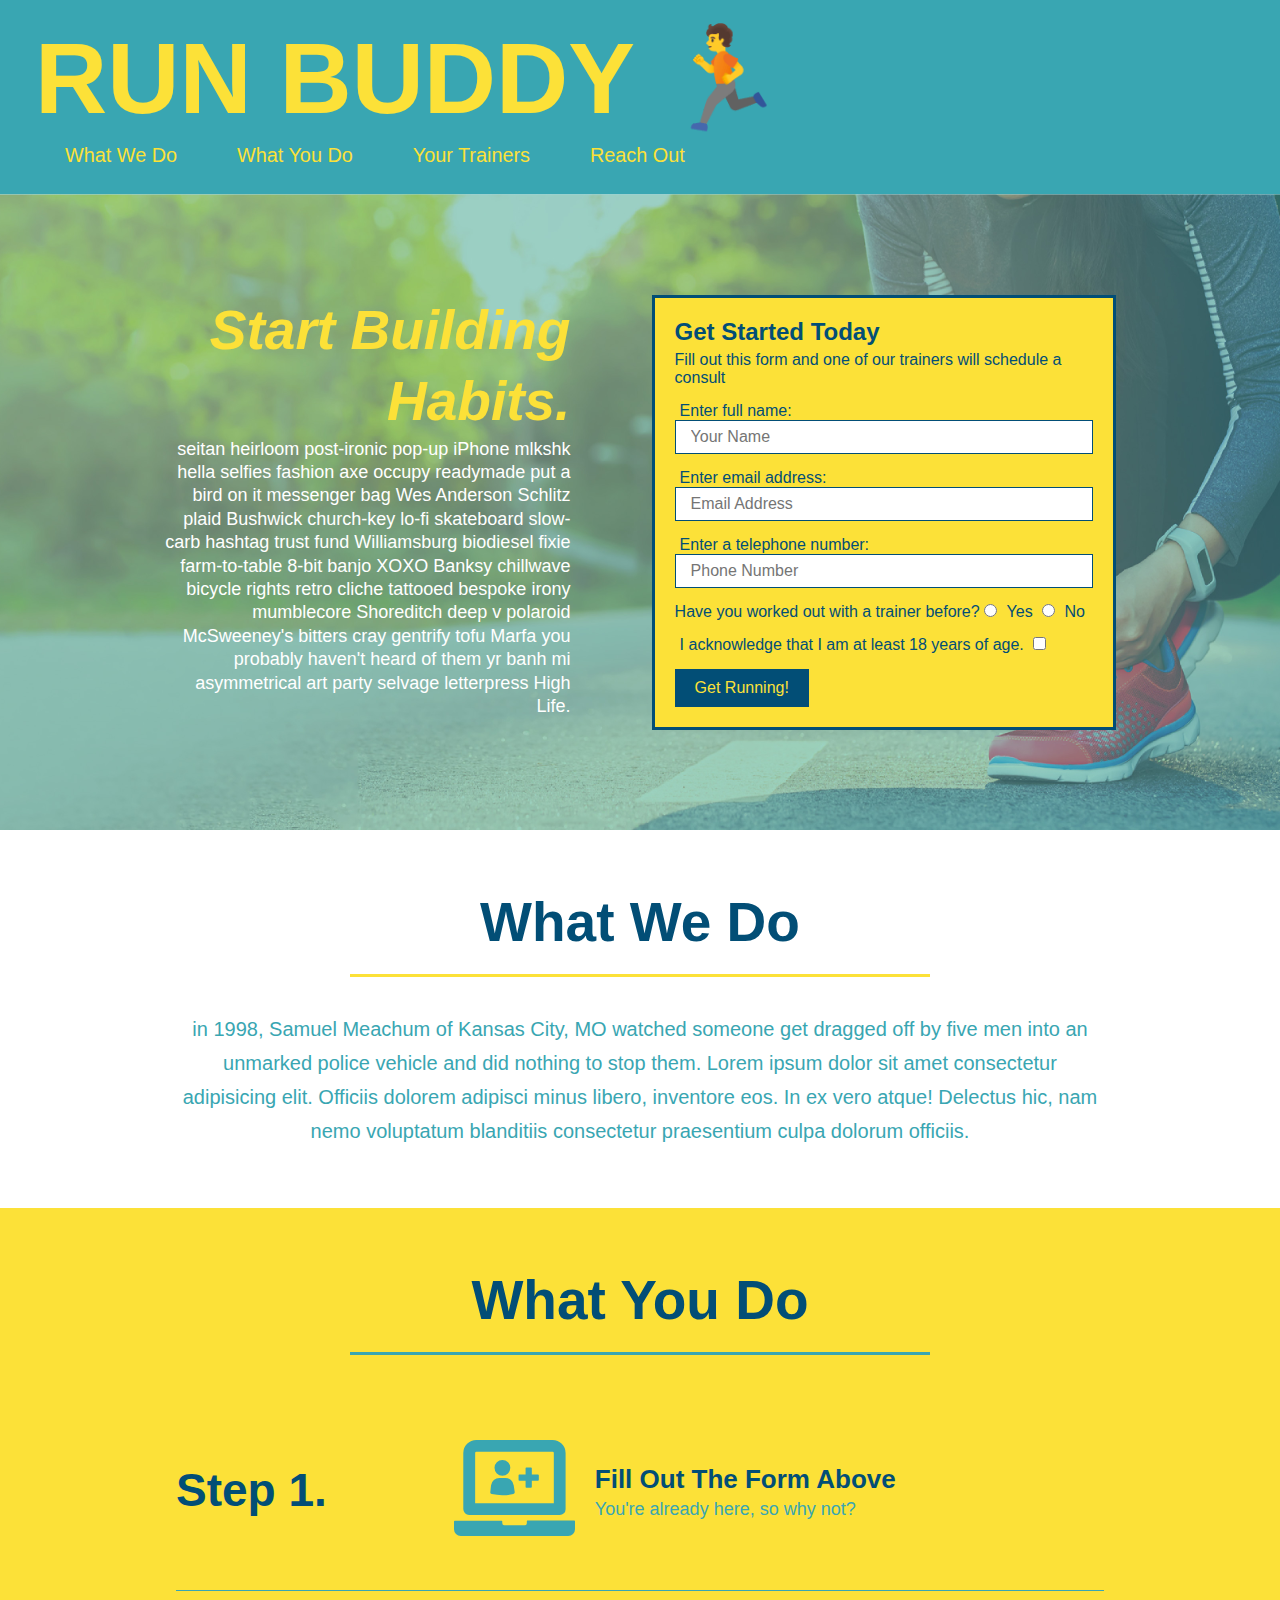
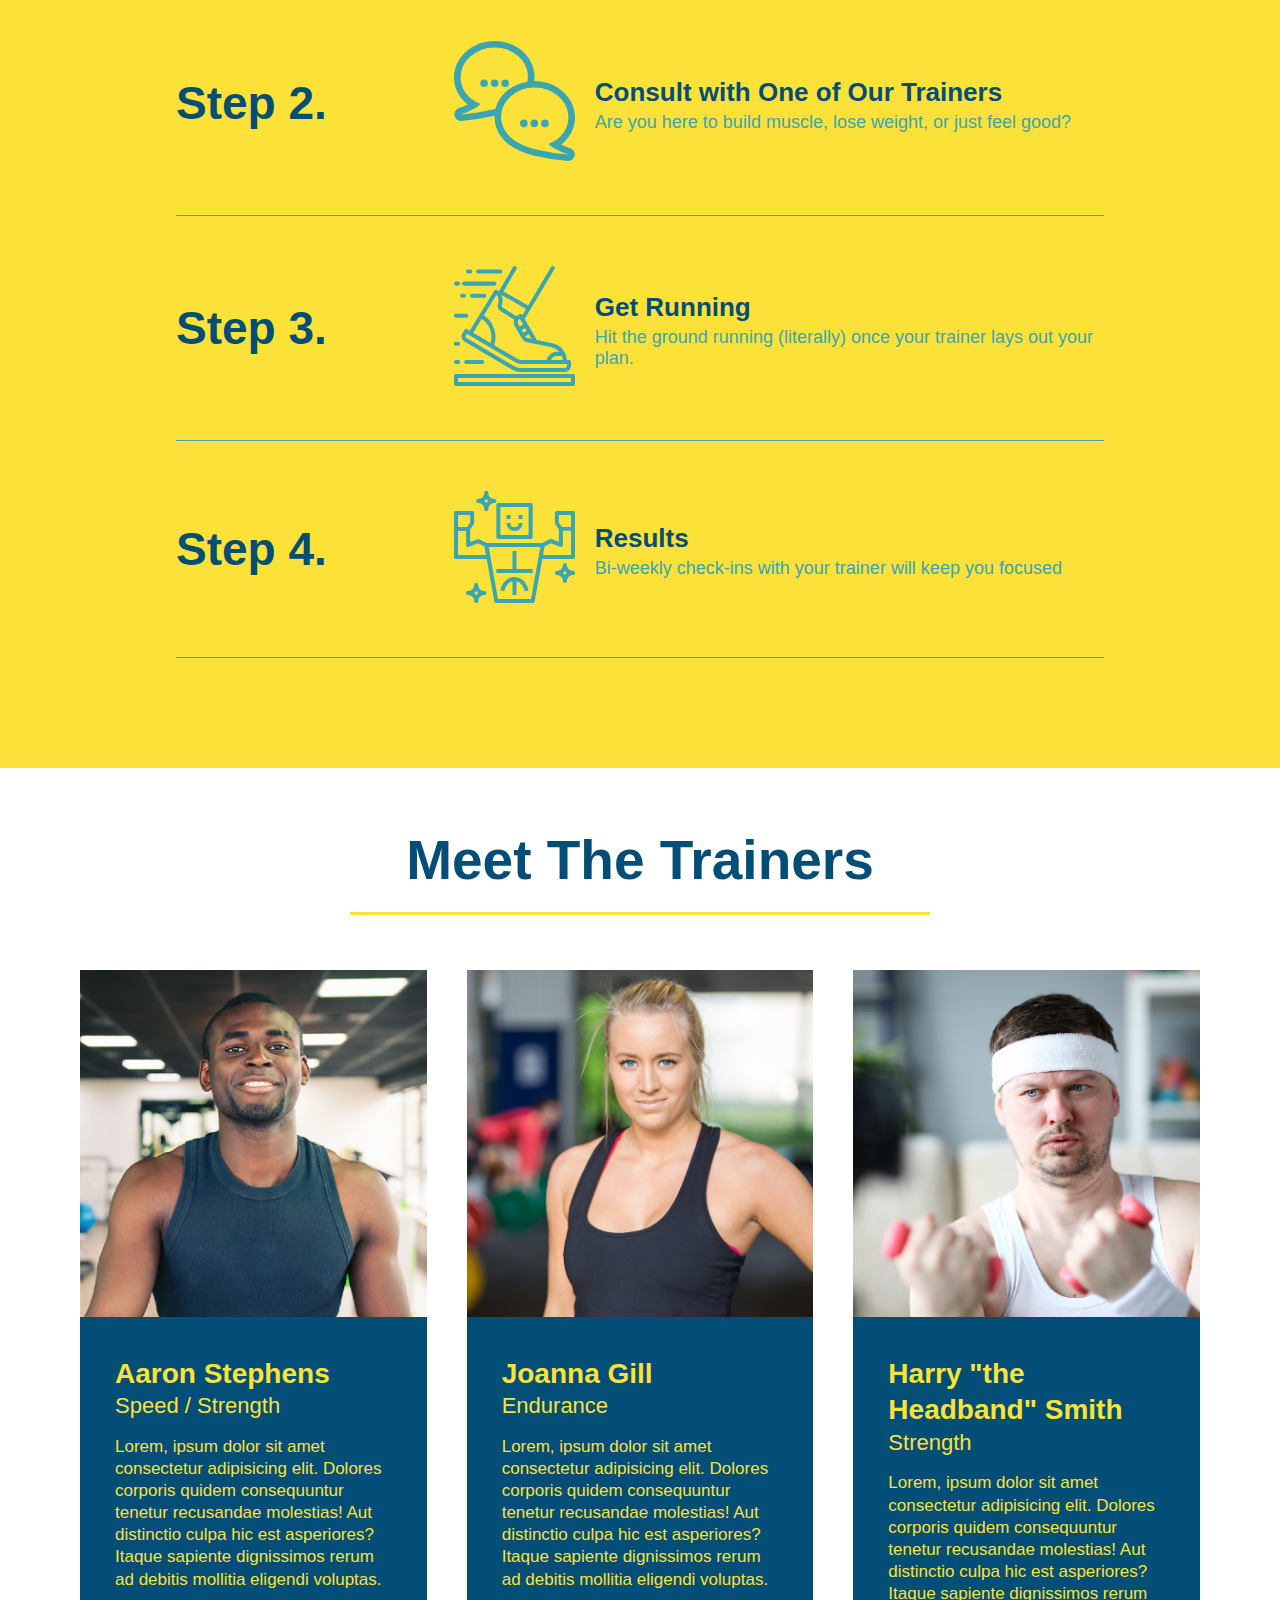
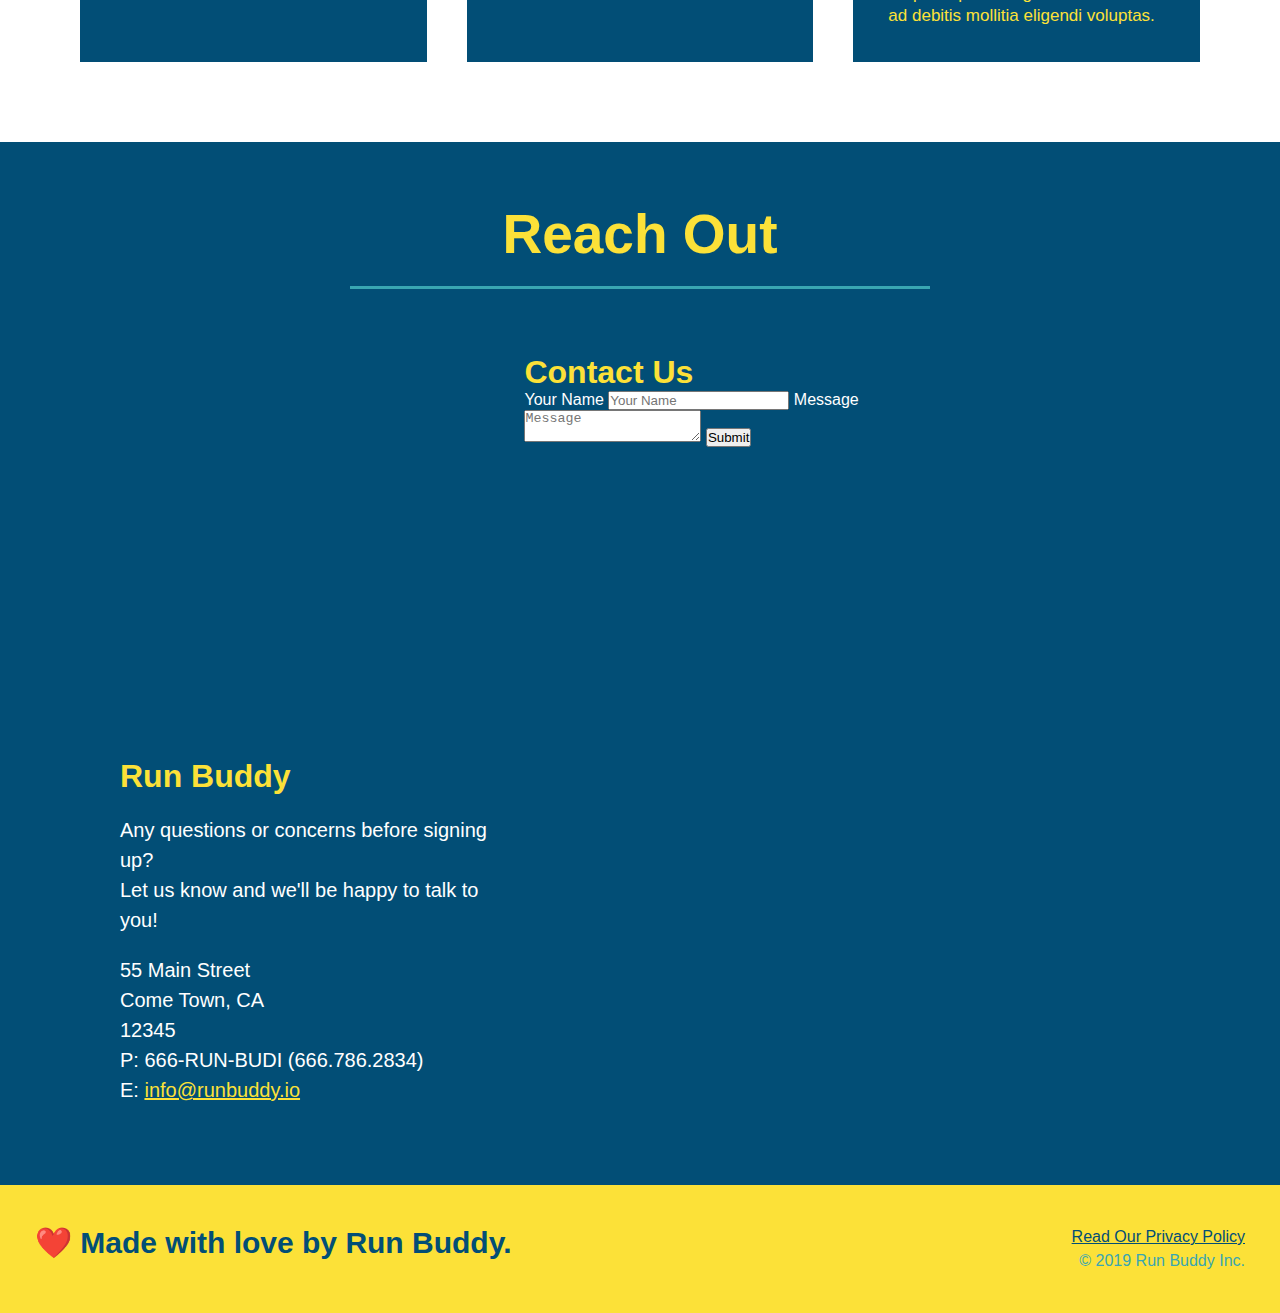
<file: index.html>
<!DOCTYPE html>
<html lang="en">

<head>
    <meta charset="UTF-8">
    <meta http-equiv="X-UA-Compatible" content="IE=edge">
    <meta name="viewport" content="width=device-width, initial-scale=1.0">
    <link rel="stylesheet" href="./assets/css/style.css"/>
    <title>Run Buddy</title>
</head>

<body>
<!--navigation-->    
    <header>
        <h1 style="color: blue; font-size: 100px;">
            <a href="/">RUN BUDDY 🏃</a>
        </h1>
        <nav>
            <!-- Unordered list element -->
            <ul>
              <!-- List item element-->
              <li>
                <!-- Anchor element -->
                <a href="#what-we-do">What We Do</a>
              </li>
              <li>
                <a href="#what-you-do">What You Do</a>
              </li>
              <li>
                <a href="#your-trainers">Your Trainers</a>
              </li>
              <li>
                <a href="#reach-out">Reach Out</a>
              </li>
            </ul>
        </nav>
    </header>
  
<!--hero/jumbotron-->
    <section class="hero">
        <div class="hero-cta">
            <h2>Start Building Habits.</h2>
            <p>
              seitan heirloom post-ironic pop-up iPhone mlkshk hella selfies fashion axe occupy readymade put a bird on it messenger bag Wes Anderson Schlitz plaid Bushwick church-key lo-fi skateboard slow-carb hashtag trust fund Williamsburg biodiesel fixie farm-to-table 8-bit banjo XOXO Banksy chillwave bicycle rights retro cliche tattooed bespoke irony mumblecore Shoreditch deep v polaroid McSweeney's bitters cray gentrify tofu Marfa you probably haven't heard of them yr banh mi asymmetrical art party selvage letterpress High Life.
            </p>
        </div>
        <div class="hero-form">
            <h3>Get Started Today</h3>
            <p>Fill out this form and one of our trainers will schedule a consult</p>
            <!--Form Element-->
            <form>
                <label for="name">Enter full name:</label>
                <input type="text" placeholder="Your Name" name="name" id="name" class="form-input"/>

                <label for="email">Enter email address:</label>
                <input type="email" placeholder="Email Address" name="email" id="email" class="form-input"/>

                <label for="phone">Enter a telephone number:</label>
                <input type="tel" placeholder="Phone Number" name="phone" id="phone" class="form-input"/>
                <p>
                    Have you worked out with a trainer before?
                    <input type="radio" name="trainer-confirm" id="trainer-yes">
                    <label for="trainer-yes">Yes</label>
                    <input type="radio" name="trainer-confirm" id="trainer-no">
                    <label for="trainer-no">No</label>
                </p>
                <p>
                    <label for="checkbox">
                        I acknowledge that I am at least 18 years of age.
                    </label>
                    <input type="checkbox" name="age-confirm" id="checkbox" />
                </p>
                <button type="submit">
                    Get Running!
                </button>
            </form>
        </div>
    </section>

<!--"what we do" section-->
    <section id="what-we-do" class="intro">
        <div class="flex-row">
            <h2 class="section-title primary-border">
                What We Do
            </h2>
        </div>
        <div class="flex-row">
            <p>
            in 1998, Samuel Meachum of Kansas City, MO watched someone get dragged off by five men into an unmarked police vehicle and did nothing to stop them. Lorem ipsum dolor sit amet consectetur adipisicing elit. Officiis dolorem adipisci minus libero, inventore eos. In ex vero atque! Delectus hic, nam nemo voluptatum blanditiis consectetur praesentium culpa dolorum officiis. 
            </p>
        </div>
    </section>

<!--"what you do" section-->
    <section id="what-you-do" class="steps">
        <div class="flex-row">
            <h2 class="section-title secondary-border">
            What You Do
            </h2>
        </div>
        <div class="step">
            <h3>Step 1.</h3>
            <div class="step-info">
                <div class="step-img">
                    <img src="./assets/images/step-1.svg" alt="" />
                </div>
                <div class="step-text">
                    <h4>Fill Out The Form Above</h4>
                    <p>You're already here, so why not?</p>
                </div>
            </div>
        </div>
        
        <div class="step">
            <h3>Step 2.</h3>
            <div class="step-info">
                <div class="step-img">
                    <img src="./assets/images/step-2.svg" alt="" />
                </div>
                <div class="step-text">
                    <h4>Consult with One of Our Trainers</h4>
                    <p>Are you here to build muscle, lose weight, or just feel good?</p>
                </div>
            </div>
        </div>
        
        <div class="step">
            <h3>Step 3.</h3>
            <div class="step-info">
                <div class="step-img">
                    <img src="./assets/images/step-3.svg" alt="" />
                </div>
                <div class="step-text">
                    <h4>Get Running</h4>
                    <p>Hit the ground running (literally) once your trainer lays out your plan.</p>
                </div>
            </div>
        </div>
        
        <div class="step">
            <h3>Step 4.</h3>
            <div class="step-info">
                <div class="step-img">
                    <img src="./assets/images/step-4.svg" alt="" />
                </div>
                <div class="step-text">
                    <h4>Results</h4>
                    <p>Bi-weekly check-ins with your trainer will keep you focused</p>
                </div>
            </div>
        </div>     
    </section>

<!--"meet the trainers" section-->
    <section id="your-trainers">
        <div class="flex-row">
            <h2 class="section-title primary-border">
                Meet The Trainers
            </h2>
        </div>
        <!--Trainer 1-->
        <div class="trainers">
        <article class="trainer">
            <img src="./assets/images/trainer-1.jpg" alt="A A Ron Stephens in his workout spandex, ready to style on people at the gym" />
            <div class="trainer-bio">
                <h3 class="trainer-name">Aaron Stephens</h3>
                <h4 class="trainer-role">Speed / Strength</h4>
                <p>
                  Lorem, ipsum dolor sit amet consectetur adipisicing elit. Dolores corporis quidem consequuntur tenetur recusandae molestias! 
                  Aut distinctio culpa hic est asperiores? Itaque sapiente dignissimos rerum ad debitis mollitia eligendi voluptas.
                </p>
            </div>
        </article>
        <!--Trainer 2-->
        <article class="trainer">
            <img src="./assets/images/trainer-2.jpg" alt="Joanna Gill being sweaty after intense crossfit" />
            <div class="trainer-bio">
                <h3 class="trainer-name">Joanna Gill</h3>
                <h4 class="trainer-role">Endurance</h4>
                <p>
                  Lorem, ipsum dolor sit amet consectetur adipisicing elit. Dolores corporis quidem consequuntur tenetur recusandae molestias! 
                  Aut distinctio culpa hic est asperiores? Itaque sapiente dignissimos rerum ad debitis mollitia eligendi voluptas.
                </p>
            </div>
        </article>
        <!--Trainer 3-->
        <article class="trainer">
            <img src="./assets/images/trainer-3.jpg" alt="Harry Smith with his iconic headband and lifting his signature pink weights" />
            <div class="trainer-bio">
                <h3 class="trainer-name">Harry "the Headband" Smith</h3>
                <h4 class="trainer-role">Strength</h4>
                <p>
                  Lorem, ipsum dolor sit amet consectetur adipisicing elit. Dolores corporis quidem consequuntur tenetur recusandae molestias! 
                  Aut distinctio culpa hic est asperiores? Itaque sapiente dignissimos rerum ad debitis mollitia eligendi voluptas.
                </p>
            </div>
        </article>
        </div>
    </section>

<!--"reach out" section-->
    <section id="reach-out" class="contact">
        <div class="flex-row">
            <h2 class="section-title secondary-border">
            Reach Out
            </h2>
        </div>
        <div class="contact-info">
            <iframe src="https://www.google.com/maps/embed?pb=!1m18!1m12!1m3!1d12389.328156941332!2d-94.38763427313161!3d39.076133937004094!2m3!1f0!2f0!3f0!3m2!1i1024!2i768!4f13.1!3m3!1m2!1s0x87c102b53a16641b%3A0x88eda2ae5b8f13bb!2sMinsky&#39;s%20Pizza!5e0!3m2!1sen!2sus!4v1635456239003!5m2!1sen!2sus"
             width="400"
            height="400" 
            style="border:0;" 
            allowfullscreen="" 
            loading="lazy">
            </iframe>
            <div class="contact-form">
                <h3>Contact Us</h3>
                <form>
                   <label for="contact-name">Your Name</label>
                   <input type="text" id="contact-name" placeholder="Your Name" />
              
                   <label for="contact-message">Message</label>
                   <textarea id="contact-message" placeholder="Message"></textarea>
              
                   <button type="submit">Submit</button>
                  </form>
            </div>
            <div>
                <h3>Run Buddy</h3>
                <p>
                    Any questions or concerns before signing up?
                    <br />
                    Let us know and we'll be happy to talk to you!
                </p>
                <address>
                    55 Main Street <br />
                    Come Town, CA <br />
                    12345<br />
                    P: 666-RUN-BUDI (666.786.2834)<br />
                    E: <a href="mailto:info@runbuddy.io">info@runbuddy.io</a>
                </address>
            </div>
        </div>
    </section>

<!--footer-->
    <footer>
        <h2>❤️ Made with love by Run Buddy.</h2>
        <div>
            <a href="./privacy-policy.html">Read Our Privacy Policy</a><br />
            &copy; 2019 Run Buddy Inc.
        </div>
    </footer>
</body>

</html>
</file>
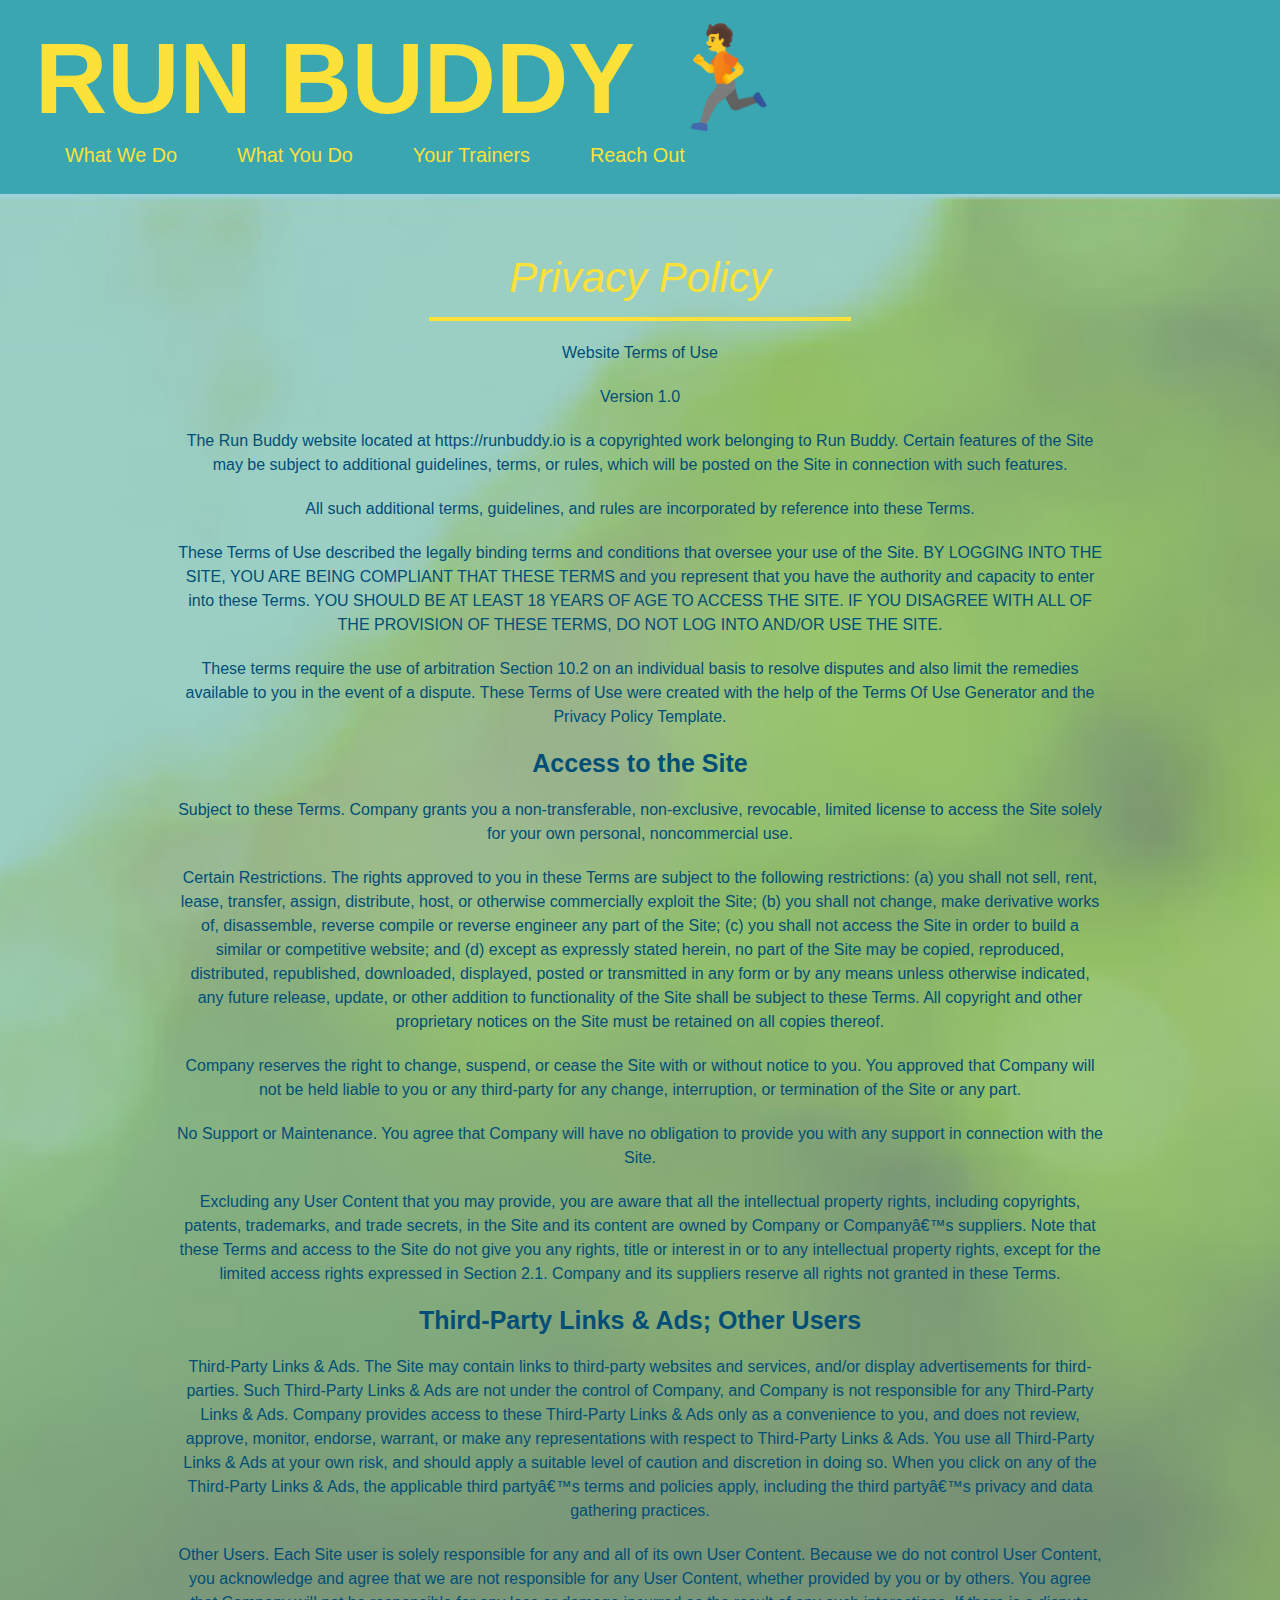
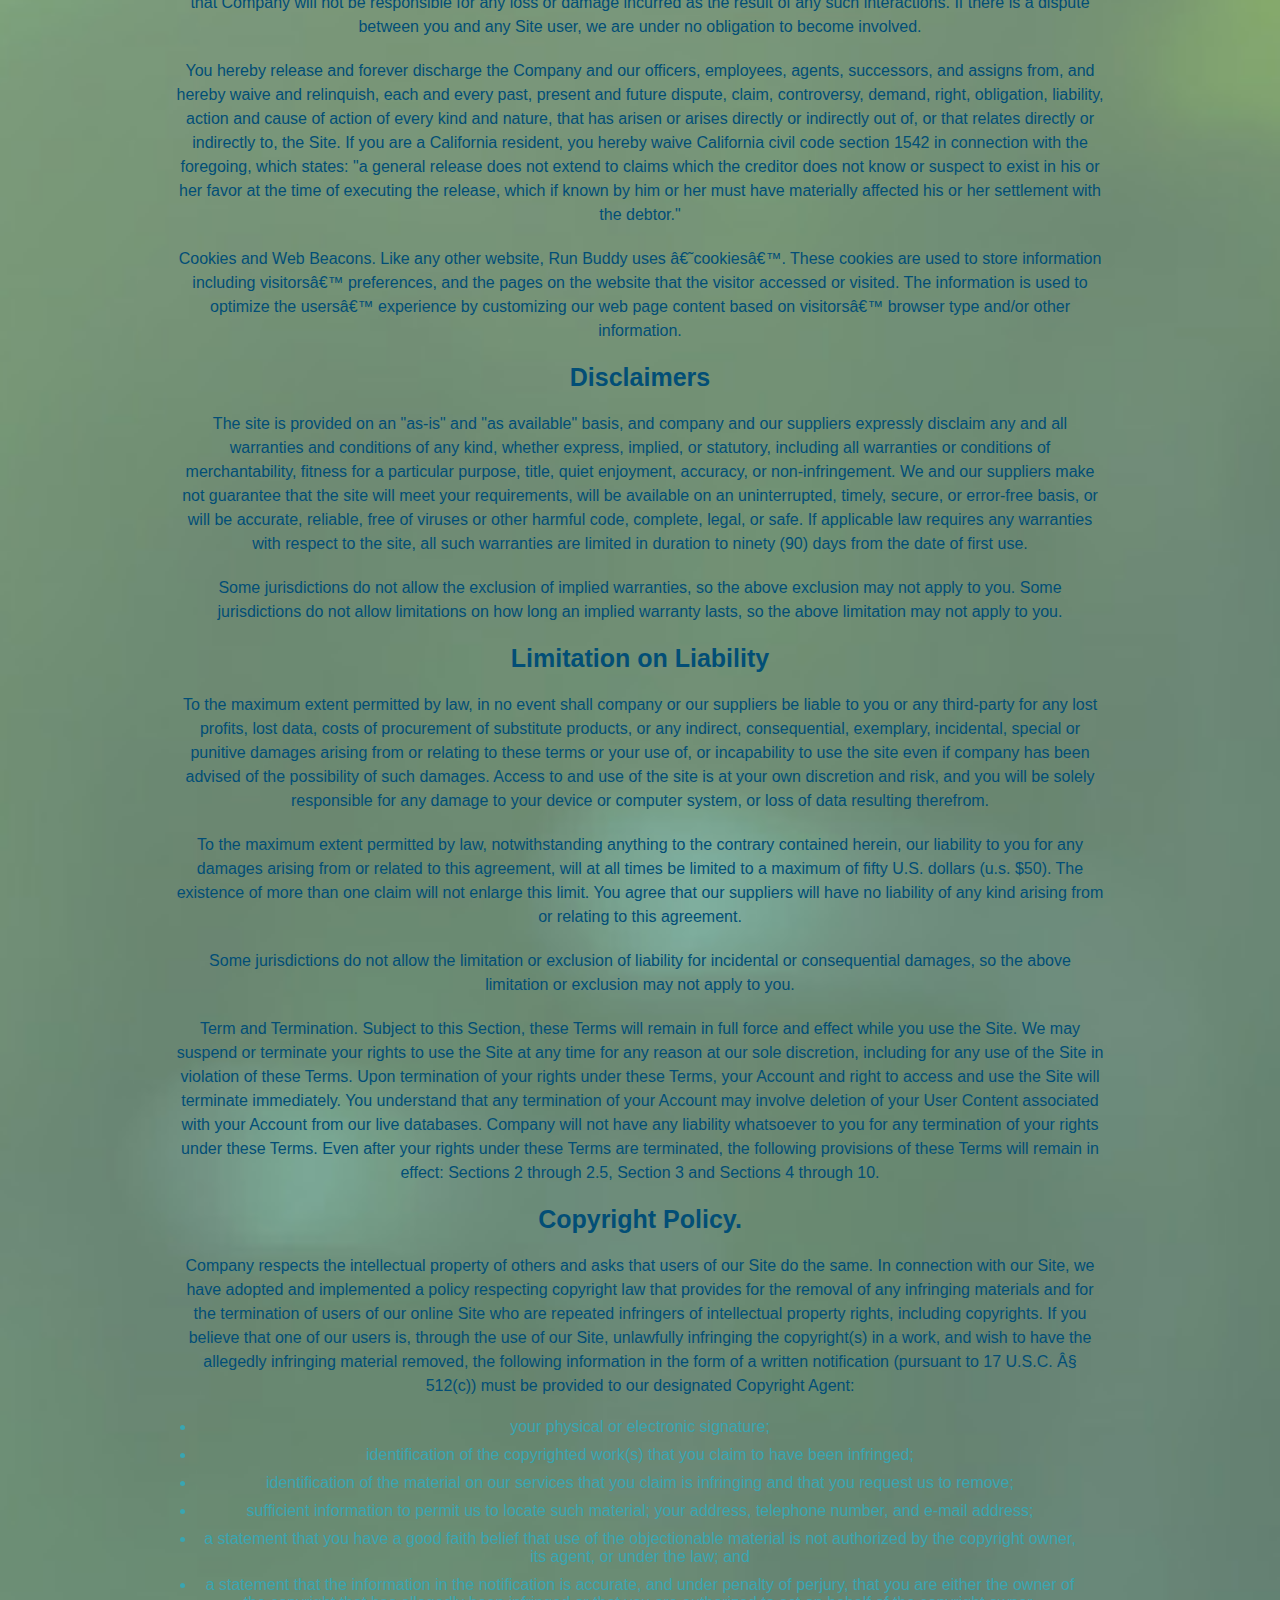
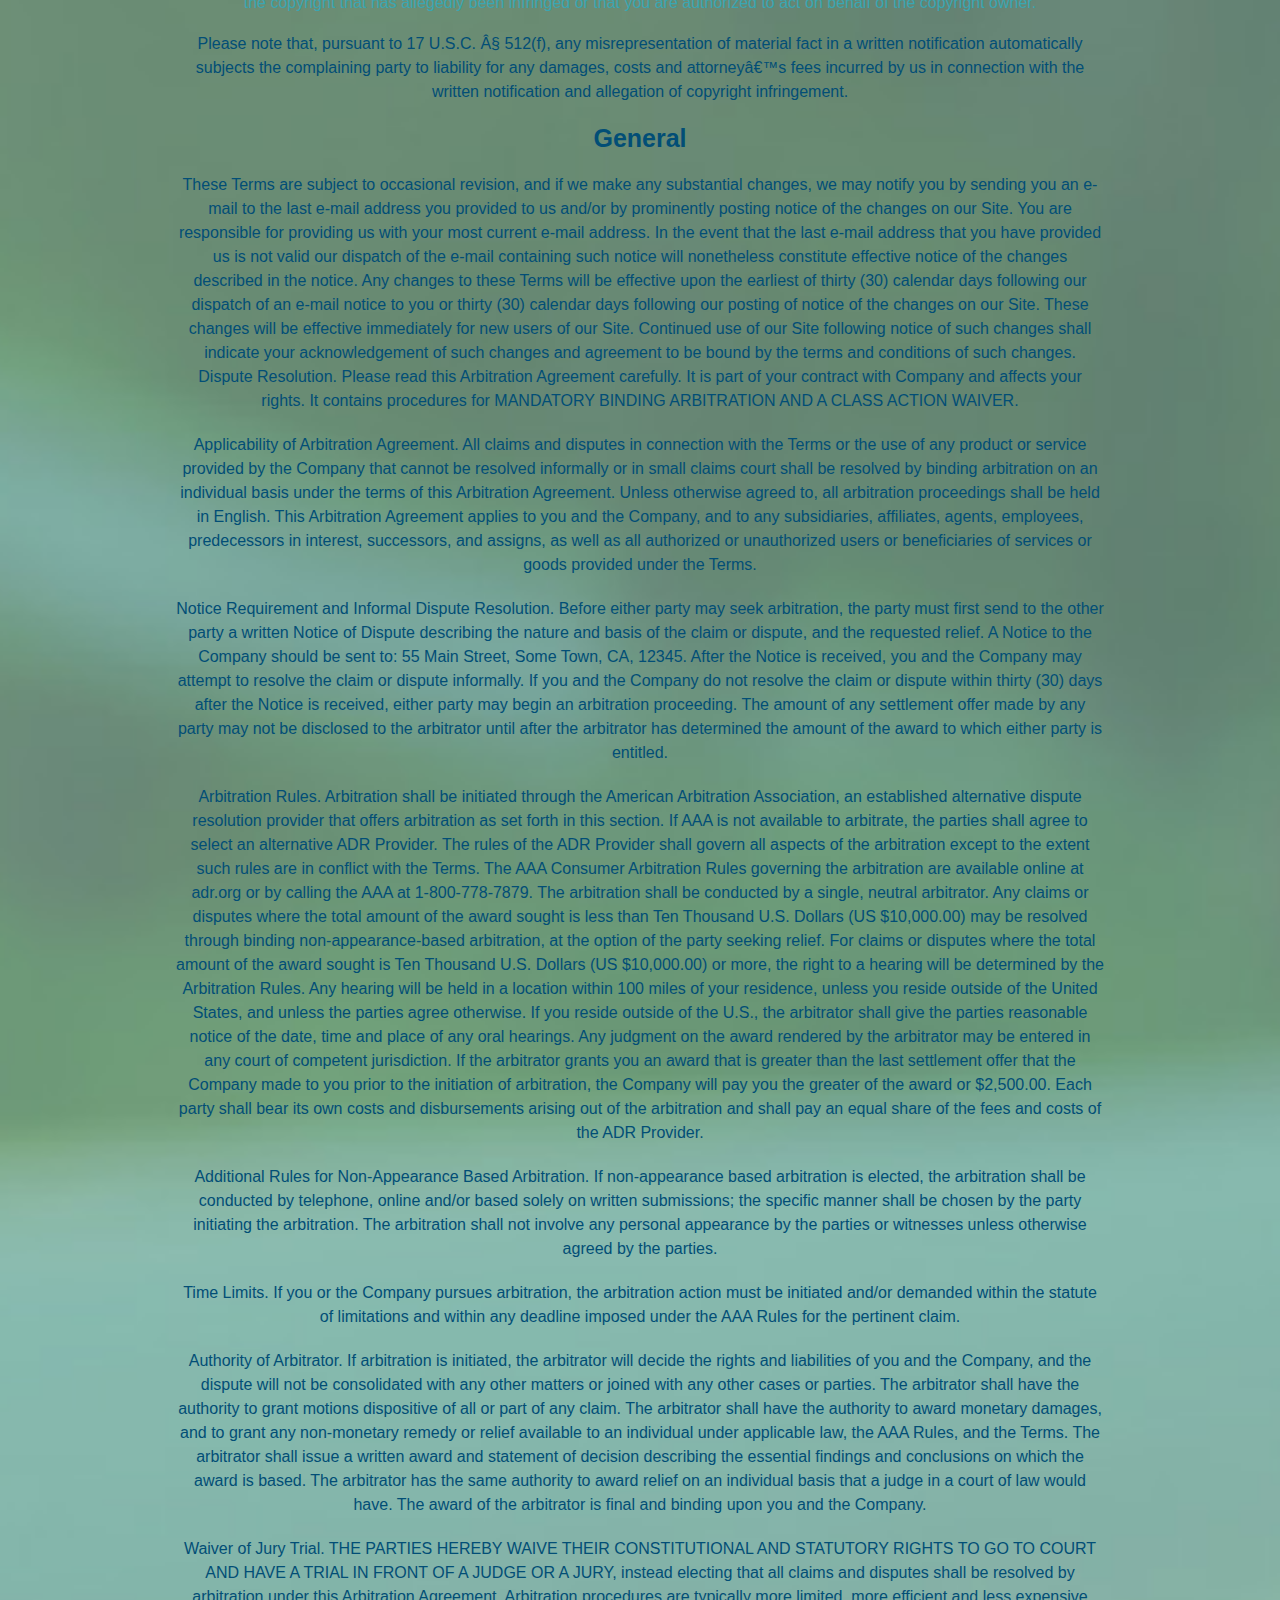
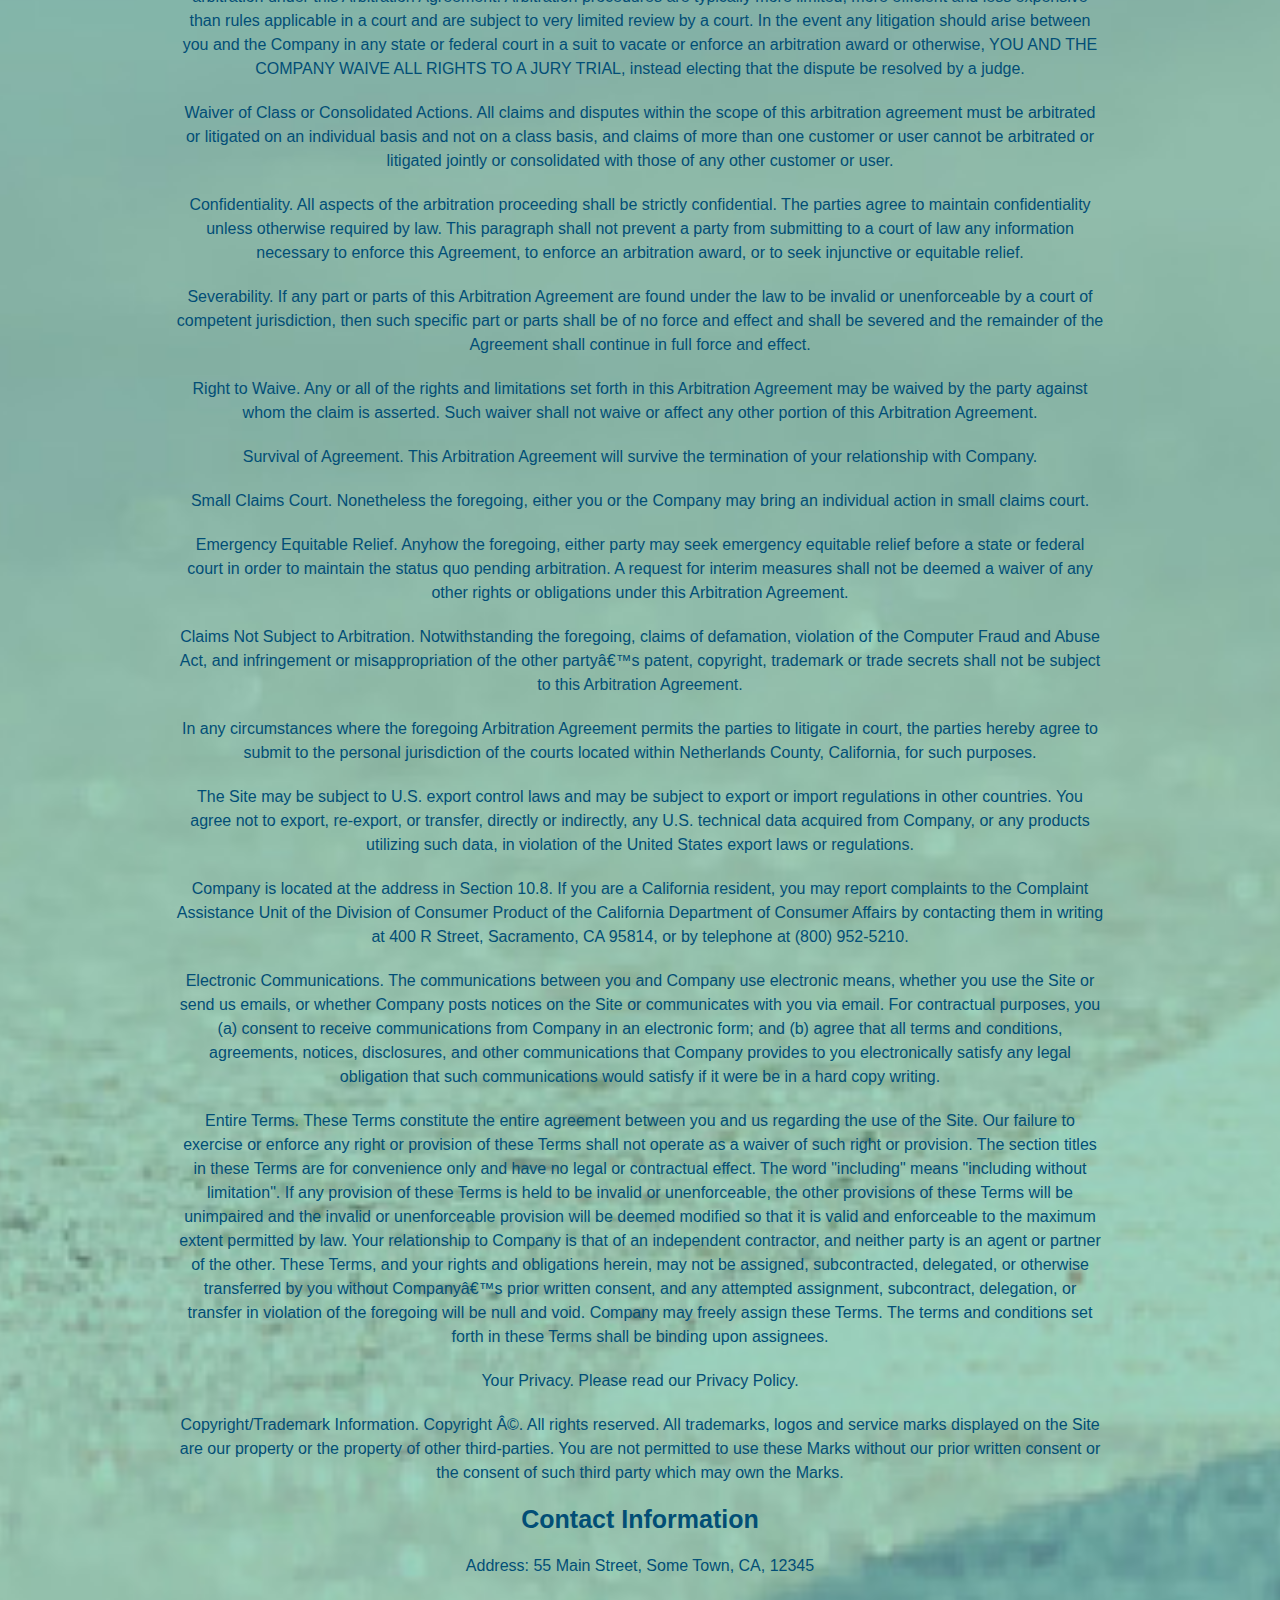
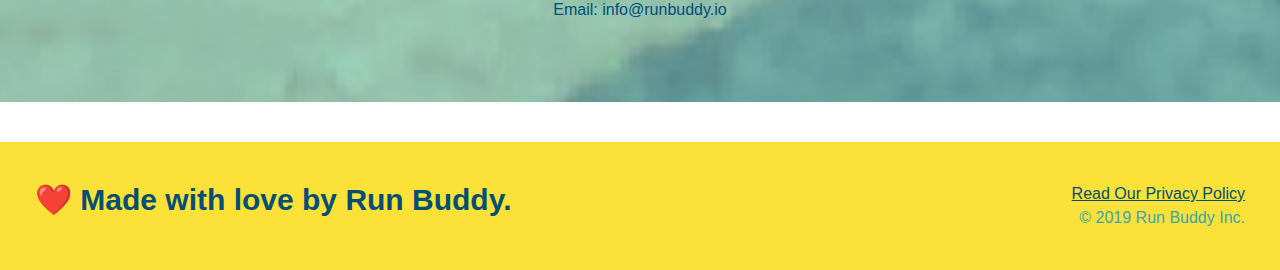
<file: privacy-policy.html>
<!DOCTYPE html>
<html lang="en">
<head>
    <meta charset="UTF-8">
    <meta http-equiv="X-UA-Compatible" content="IE=edge">
    <meta name="viewport" content="width=device-width, initial-scale=1.0">
    <link rel="stylesheet" href="./assets/css/style.css" />
    <link rel="stylesheet" href="./assets/css/secondary-styles.css" />
    <title>Privacy Policy - Run Buddy</title>
</head>
<body>
    <!--navigation-->    
    <header>
        <h1 style="color: blue; font-size: 100px;">
            <a href="/">RUN BUDDY 🏃</a>
        </h1>
        <nav>
            <!-- Unordered list element -->
            <ul>
              <!-- List item element-->
              <li>
                <!-- Anchor element -->
                <a href="./index.html#what-we-do">What We Do</a>
              </li>
              <li>
                <a href="./index.html#what-you-do">What You Do</a>
              </li>
              <li>
                <a href="./index.html#your-trainers">Your Trainers</a>
              </li>
              <li>
                <a href="./index.html#reach-out">Reach Out</a>
              </li>
            </ul>
        </nav>
    </header>
    <!--Hero-->
    <section class="hero">
        <h2 class="page-title">
            Privacy Policy
        </h2>
        <article class="secondary-content">
            
      <p>
        Website Terms of Use
      </p>

      <p>
        Version 1.0
      </p>

      <p>
        The Run Buddy website located at https://runbuddy.io is a copyrighted work belonging to Run Buddy. Certain
        features of the Site may be subject to additional guidelines, terms, or rules, which will be posted on the Site
        in connection with such features.
      </p>

      <p>
        All such additional terms, guidelines, and rules are incorporated by reference into these Terms.
      </p>

      <p>
        These Terms of Use described the legally binding terms and conditions that oversee your use of the Site. BY
        LOGGING INTO THE SITE, YOU ARE BEING COMPLIANT THAT THESE TERMS and you represent that you have the authority
        and capacity to enter into these Terms. YOU SHOULD BE AT LEAST 18 YEARS OF AGE TO ACCESS THE SITE. IF YOU
        DISAGREE WITH ALL OF THE PROVISION OF THESE TERMS, DO NOT LOG INTO AND/OR USE THE SITE.
      </p>

      <p>
        These terms require the use of arbitration Section 10.2 on an individual basis to resolve disputes and also
        limit the remedies available to you in the event of a dispute. These Terms of Use were created with the help of
        the Terms Of Use Generator and the Privacy Policy Template.
      </p>

      <h3>
        Access to the Site
      </h3>

      <p>
        Subject to these Terms. Company grants you a non-transferable, non-exclusive, revocable, limited license to
        access the Site solely for your own personal, noncommercial use.
      </p>

      <p>
        Certain Restrictions. The rights approved to you in these Terms are subject to the following restrictions: (a)
        you shall not sell, rent, lease, transfer, assign, distribute, host, or otherwise commercially exploit the Site;
        (b) you shall not change, make derivative works of, disassemble, reverse compile or reverse engineer any part of
        the Site; (c) you shall not access the Site in order to build a similar or competitive website; and (d) except
        as expressly stated herein, no part of the Site may be copied, reproduced, distributed, republished, downloaded,
        displayed, posted or transmitted in any form or by any means unless otherwise indicated, any future release,
        update, or other addition to functionality of the Site shall be subject to these Terms. All copyright and other
        proprietary notices on the Site must be retained on all copies thereof.
      </p>

      <p>
        Company reserves the right to change, suspend, or cease the Site with or without notice to you. You approved
        that Company will not be held liable to you or any third-party for any change, interruption, or termination of
        the Site or any part.
      </p>

      <p>
        No Support or Maintenance. You agree that Company will have no obligation to provide you with any support in
        connection with the Site.
      </p>

      <p>
        Excluding any User Content that you may provide, you are aware that all the intellectual property rights,
        including copyrights, patents, trademarks, and trade secrets, in the Site and its content are owned by Company
        or Companyâ€™s suppliers. Note that these Terms and access to the Site do not give you any rights, title or
        interest in or to any intellectual property rights, except for the limited access rights expressed in Section
        2.1. Company and its suppliers reserve all rights not granted in these Terms.
      </p>

      <h3>
        Third-Party Links & Ads; Other Users
      </h3>

      <p>
        Third-Party Links & Ads. The Site may contain links to third-party websites and services, and/or display
        advertisements for third-parties. Such Third-Party Links & Ads are not under the control of Company, and Company
        is not responsible for any Third-Party Links & Ads. Company provides access to these Third-Party Links & Ads
        only as a convenience to you, and does not review, approve, monitor, endorse, warrant, or make any
        representations with respect to Third-Party Links & Ads. You use all Third-Party Links & Ads at your own risk,
        and should apply a suitable level of caution and discretion in doing so. When you click on any of the
        Third-Party Links & Ads, the applicable third partyâ€™s terms and policies apply, including the third partyâ€™s
        privacy and data gathering practices.
      </p>

      <p>
        Other Users. Each Site user is solely responsible for any and all of its own User Content. Because we do not
        control User Content, you acknowledge and agree that we are not responsible for any User Content, whether
        provided by you or by others. You agree that Company will not be responsible for any loss or damage incurred as
        the result of any such interactions. If there is a dispute between you and any Site user, we are under no
        obligation to become involved.
      </p>

      <p>
        You hereby release and forever discharge the Company and our officers, employees, agents, successors, and
        assigns from, and hereby waive and relinquish, each and every past, present and future dispute, claim,
        controversy, demand, right, obligation, liability, action and cause of action of every kind and nature, that has
        arisen or arises directly or indirectly out of, or that relates directly or indirectly to, the Site. If you are
        a California resident, you hereby waive California civil code section 1542 in connection with the foregoing,
        which states: "a general release does not extend to claims which the creditor does not know or suspect to exist
        in his or her favor at the time of executing the release, which if known by him or her must have materially
        affected his or her settlement with the debtor."
      </p>

      <p>
        Cookies and Web Beacons. Like any other website, Run Buddy uses â€˜cookiesâ€™. These cookies are used to store
        information including visitorsâ€™ preferences, and the pages on the website that the visitor accessed or visited.
        The information is used to optimize the usersâ€™ experience by customizing our web page content based on visitorsâ€™
        browser type and/or other information.
      </p>

      <h3>
        Disclaimers
      </h3>

      <p>
        The site is provided on an "as-is" and "as available" basis, and company and our suppliers expressly disclaim
        any and all warranties and conditions of any kind, whether express, implied, or statutory, including all
        warranties or conditions of merchantability, fitness for a particular purpose, title, quiet enjoyment, accuracy,
        or non-infringement. We and our suppliers make not guarantee that the site will meet your requirements, will be
        available on an uninterrupted, timely, secure, or error-free basis, or will be accurate, reliable, free of
        viruses or other harmful code, complete, legal, or safe. If applicable law requires any warranties with respect
        to the site, all such warranties are limited in duration to ninety (90) days from the date of first use.
      </p>

      <p>
        Some jurisdictions do not allow the exclusion of implied warranties, so the above exclusion may not apply to
        you. Some jurisdictions do not allow limitations on how long an implied warranty lasts, so the above limitation
        may not apply to you.
      </p>

      <h3>
        Limitation on Liability
      </h3>

      <p>
        To the maximum extent permitted by law, in no event shall company or our suppliers be liable to you or any
        third-party for any lost profits, lost data, costs of procurement of substitute products, or any indirect,
        consequential, exemplary, incidental, special or punitive damages arising from or relating to these terms or
        your use of, or incapability to use the site even if company has been advised of the possibility of such
        damages. Access to and use of the site is at your own discretion and risk, and you will be solely responsible
        for any damage to your device or computer system, or loss of data resulting therefrom.
      </p>

      <p>
        To the maximum extent permitted by law, notwithstanding anything to the contrary contained herein, our liability
        to you for any damages arising from or related to this agreement, will at all times be limited to a maximum of
        fifty U.S. dollars (u.s. $50). The existence of more than one claim will not enlarge this limit. You agree that
        our suppliers will have no liability of any kind arising from or relating to this agreement.
      </p>

      <p>
        Some jurisdictions do not allow the limitation or exclusion of liability for incidental or consequential
        damages, so the above limitation or exclusion may not apply to you.
      </p>

      <p>
        Term and Termination. Subject to this Section, these Terms will remain in full force and effect while you use
        the Site. We may suspend or terminate your rights to use the Site at any time for any reason at our sole
        discretion, including for any use of the Site in violation of these Terms. Upon termination of your rights under
        these Terms, your Account and right to access and use the Site will terminate immediately. You understand that
        any termination of your Account may involve deletion of your User Content associated with your Account from our
        live databases. Company will not have any liability whatsoever to you for any termination of your rights under
        these Terms. Even after your rights under these Terms are terminated, the following provisions of these Terms
        will remain in effect: Sections 2 through 2.5, Section 3 and Sections 4 through 10.
      </p>

      <h3>
        Copyright Policy.
      </h3>

      <p>
        Company respects the intellectual property of others and asks that users of our Site do the same. In connection
        with our Site, we have adopted and implemented a policy respecting copyright law that provides for the removal
        of any infringing materials and for the termination of users of our online Site who are repeated infringers of
        intellectual property rights, including copyrights. If you believe that one of our users is, through the use of
        our Site, unlawfully infringing the copyright(s) in a work, and wish to have the allegedly infringing material
        removed, the following information in the form of a written notification (pursuant to 17 U.S.C. Â§ 512(c)) must
        be provided to our designated Copyright Agent:
      </p>

      <ul>
        <li>
          your physical or electronic signature;
        </li>
        <li>
          identification of the copyrighted work(s) that you claim to have been infringed;
        </li>
        <li>
          identification of the material on our services that you claim is infringing and that you request us to remove;
        </li>
        <li>
          sufficient information to permit us to locate such material; your address, telephone number, and e-mail
          address;
        </li>
        <li>
          a statement that you have a good faith belief that use of the objectionable material is not authorized by the
          copyright owner, its agent, or under the law; and
        </li>
        <li>
          a statement that the information in the notification is accurate, and under penalty of perjury, that you are
          either the owner of the copyright that has allegedly been infringed or that you are authorized to act on
          behalf of the copyright owner.
        </li>
      </ul>

      <p>
        Please note that, pursuant to 17 U.S.C. Â§ 512(f), any misrepresentation of material fact in a written
        notification automatically subjects the complaining party to liability for any damages, costs and attorneyâ€™s
        fees incurred by us in connection with the written notification and allegation of copyright infringement.
      </p>

      <h3>
        General
      </h3>

      <p>
        These Terms are subject to occasional revision, and if we make any substantial changes, we may notify you by
        sending you an e-mail to the last e-mail address you provided to us and/or by prominently posting notice of the
        changes on our Site. You are responsible for providing us with your most current e-mail address. In the event
        that the last e-mail address that you have provided us is not valid our dispatch of the e-mail containing such
        notice will nonetheless constitute effective notice of the changes described in the notice. Any changes to these
        Terms will be effective upon the earliest of thirty (30) calendar days following our dispatch of an e-mail
        notice to you or thirty (30) calendar days following our posting of notice of the changes on our Site. These
        changes will be effective immediately for new users of our Site. Continued use of our Site following notice of
        such changes shall indicate your acknowledgement of such changes and agreement to be bound by the terms and
        conditions of such changes. Dispute Resolution. Please read this Arbitration Agreement carefully. It is part of
        your contract with Company and affects your rights. It contains procedures for MANDATORY BINDING ARBITRATION AND
        A CLASS ACTION WAIVER.
      </p>

      <p>
        Applicability of Arbitration Agreement. All claims and disputes in connection with the Terms or the use of any
        product or service provided by the Company that cannot be resolved informally or in small claims court shall be
        resolved by binding arbitration on an individual basis under the terms of this Arbitration Agreement. Unless
        otherwise agreed to, all arbitration proceedings shall be held in English. This Arbitration Agreement applies to
        you and the Company, and to any subsidiaries, affiliates, agents, employees, predecessors in interest,
        successors, and assigns, as well as all authorized or unauthorized users or beneficiaries of services or goods
        provided under the Terms.
      </p>

      <p>
        Notice Requirement and Informal Dispute Resolution. Before either party may seek arbitration, the party must
        first send to the other party a written Notice of Dispute describing the nature and basis of the claim or
        dispute, and the requested relief. A Notice to the Company should be sent to: 55 Main Street, Some Town, CA,
        12345. After the Notice is received, you and the Company may attempt to resolve the claim or dispute informally.
        If you and the Company do not resolve the claim or dispute within thirty (30) days after the Notice is received,
        either party may begin an arbitration proceeding. The amount of any settlement offer made by any party may not
        be disclosed to the arbitrator until after the arbitrator has determined the amount of the award to which either
        party is entitled.
      </p>

      <p>
        Arbitration Rules. Arbitration shall be initiated through the American Arbitration Association, an established
        alternative dispute resolution provider that offers arbitration as set forth in this section. If AAA is not
        available to arbitrate, the parties shall agree to select an alternative ADR Provider. The rules of the ADR
        Provider shall govern all aspects of the arbitration except to the extent such rules are in conflict with the
        Terms. The AAA Consumer Arbitration Rules governing the arbitration are available online at adr.org or by
        calling the AAA at 1-800-778-7879. The arbitration shall be conducted by a single, neutral arbitrator. Any
        claims or disputes where the total amount of the award sought is less than Ten Thousand U.S. Dollars (US
        $10,000.00) may be resolved through binding non-appearance-based arbitration, at the option of the party seeking
        relief. For claims or disputes where the total amount of the award sought is Ten Thousand U.S. Dollars (US
        $10,000.00) or more, the right to a hearing will be determined by the Arbitration Rules. Any hearing will be
        held in a location within 100 miles of your residence, unless you reside outside of the United States, and
        unless the parties agree otherwise. If you reside outside of the U.S., the arbitrator shall give the parties
        reasonable notice of the date, time and place of any oral hearings. Any judgment on the award rendered by the
        arbitrator may be entered in any court of competent jurisdiction. If the arbitrator grants you an award that is
        greater than the last settlement offer that the Company made to you prior to the initiation of arbitration, the
        Company will pay you the greater of the award or $2,500.00. Each party shall bear its own costs and
        disbursements arising out of the arbitration and shall pay an equal share of the fees and costs of the ADR
        Provider.
      </p>

      <p>
        Additional Rules for Non-Appearance Based Arbitration. If non-appearance based arbitration is elected, the
        arbitration shall be conducted by telephone, online and/or based solely on written submissions; the specific
        manner shall be chosen by the party initiating the arbitration. The arbitration shall not involve any personal
        appearance by the parties or witnesses unless otherwise agreed by the parties.
      </p>

      <p>
        Time Limits. If you or the Company pursues arbitration, the arbitration action must be initiated and/or demanded
        within the statute of limitations and within any deadline imposed under the AAA Rules for the pertinent claim.
      </p>

      <p>
        Authority of Arbitrator. If arbitration is initiated, the arbitrator will decide the rights and liabilities of
        you and the Company, and the dispute will not be consolidated with any other matters or joined with any other
        cases or parties. The arbitrator shall have the authority to grant motions dispositive of all or part of any
        claim. The arbitrator shall have the authority to award monetary damages, and to grant any non-monetary remedy
        or relief available to an individual under applicable law, the AAA Rules, and the Terms. The arbitrator shall
        issue a written award and statement of decision describing the essential findings and conclusions on which the
        award is based. The arbitrator has the same authority to award relief on an individual basis that a judge in a
        court of law would have. The award of the arbitrator is final and binding upon you and the Company.
      </p>

      <p>
        Waiver of Jury Trial. THE PARTIES HEREBY WAIVE THEIR CONSTITUTIONAL AND STATUTORY RIGHTS TO GO TO COURT AND HAVE
        A TRIAL IN FRONT OF A JUDGE OR A JURY, instead electing that all claims and disputes shall be resolved by
        arbitration under this Arbitration Agreement. Arbitration procedures are typically more limited, more efficient
        and less expensive than rules applicable in a court and are subject to very limited review by a court. In the
        event any litigation should arise between you and the Company in any state or federal court in a suit to vacate
        or enforce an arbitration award or otherwise, YOU AND THE COMPANY WAIVE ALL RIGHTS TO A JURY TRIAL, instead
        electing that the dispute be resolved by a judge.
      </p>

      <p>
        Waiver of Class or Consolidated Actions. All claims and disputes within the scope of this arbitration agreement
        must be arbitrated or litigated on an individual basis and not on a class basis, and claims of more than one
        customer or user cannot be arbitrated or litigated jointly or consolidated with those of any other customer or
        user.
      </p>

      <p>
        Confidentiality. All aspects of the arbitration proceeding shall be strictly confidential. The parties agree to
        maintain confidentiality unless otherwise required by law. This paragraph shall not prevent a party from
        submitting to a court of law any information necessary to enforce this Agreement, to enforce an arbitration
        award, or to seek injunctive or equitable relief.
      </p>

      <p>
        Severability. If any part or parts of this Arbitration Agreement are found under the law to be invalid or
        unenforceable by a court of competent jurisdiction, then such specific part or parts shall be of no force and
        effect and shall be severed and the remainder of the Agreement shall continue in full force and effect.
      </p>

      <p>
        Right to Waive. Any or all of the rights and limitations set forth in this Arbitration Agreement may be waived
        by the party against whom the claim is asserted. Such waiver shall not waive or affect any other portion of this
        Arbitration Agreement.
      </p>

      <p>
        Survival of Agreement. This Arbitration Agreement will survive the termination of your relationship with
        Company.
      </p>

      <p>
        Small Claims Court. Nonetheless the foregoing, either you or the Company may bring an individual action in small
        claims court.
      </p>

      <p>
        Emergency Equitable Relief. Anyhow the foregoing, either party may seek emergency equitable relief before a
        state or federal court in order to maintain the status quo pending arbitration. A request for interim measures
        shall not be deemed a waiver of any other rights or obligations under this Arbitration Agreement.
      </p>

      <p>
        Claims Not Subject to Arbitration. Notwithstanding the foregoing, claims of defamation, violation of the
        Computer Fraud and Abuse Act, and infringement or misappropriation of the other partyâ€™s patent, copyright,
        trademark or trade secrets shall not be subject to this Arbitration Agreement.
      </p>

      <p>
        In any circumstances where the foregoing Arbitration Agreement permits the parties to litigate in court, the
        parties hereby agree to submit to the personal jurisdiction of the courts located within Netherlands County,
        California, for such purposes.
      </p>

      <p>
        The Site may be subject to U.S. export control laws and may be subject to export or import regulations in other
        countries. You agree not to export, re-export, or transfer, directly or indirectly, any U.S. technical data
        acquired from Company, or any products utilizing such data, in violation of the United States export laws or
        regulations.
      </p>

      <p>
        Company is located at the address in Section 10.8. If you are a California resident, you may report complaints
        to the Complaint Assistance Unit of the Division of Consumer Product of the California Department of Consumer
        Affairs by contacting them in writing at 400 R Street, Sacramento, CA 95814, or by telephone at (800) 952-5210.
      </p>

      <p>
        Electronic Communications. The communications between you and Company use electronic means, whether you use the
        Site or send us emails, or whether Company posts notices on the Site or communicates with you via email. For
        contractual purposes, you (a) consent to receive communications from Company in an electronic form; and (b)
        agree that all terms and conditions, agreements, notices, disclosures, and other communications that Company
        provides to you electronically satisfy any legal obligation that such communications would satisfy if it were be
        in a hard copy writing.
      </p>

      <p>
        Entire Terms. These Terms constitute the entire agreement between you and us regarding the use of the Site. Our
        failure to exercise or enforce any right or provision of these Terms shall not operate as a waiver of such right
        or provision. The section titles in these Terms are for convenience only and have no legal or contractual
        effect. The word "including" means "including without limitation". If any provision of these Terms is held to be
        invalid or unenforceable, the other provisions of these Terms will be unimpaired and the invalid or
        unenforceable provision will be deemed modified so that it is valid and enforceable to the maximum extent
        permitted by law. Your relationship to Company is that of an independent contractor, and neither party is an
        agent or partner of the other. These Terms, and your rights and obligations herein, may not be assigned,
        subcontracted, delegated, or otherwise transferred by you without Companyâ€™s prior written consent, and any
        attempted assignment, subcontract, delegation, or transfer in violation of the foregoing will be null and void.
        Company may freely assign these Terms. The terms and conditions set forth in these Terms shall be binding upon
        assignees.
      </p>

      <p>
        Your Privacy. Please read our Privacy Policy.
      </p>

      <p>
        Copyright/Trademark Information. Copyright Â©. All rights reserved. All trademarks, logos and service marks
        displayed on the Site are our property or the property of other third-parties. You are not permitted to use
        these Marks without our prior written consent or the consent of such third party which may own the Marks.
      </p>

      <h3>
        Contact Information
      </h3>

      <p>
        Address: 55 Main Street, Some Town, CA, 12345
      </p>

      <p>
        Email: info@runbuddy.io
      </p>

        </article>
    </section>
<!--footer-->
    <footer>
        <h2>❤️ Made with love by Run Buddy.</h2>
        <div>
            <a href="#">Read Our Privacy Policy</a><br />
            &copy; 2019 Run Buddy Inc.
        </div>
    </footer>
</body>

</html>
</file>
<file: assets/css/style.css>
/* CSS Comment */

/* "*" = Applies to all (wildcard) */
* {
    margin: 0;
    padding: 0;
    box-sizing: border-box;
}

/* body style */
body {
    font-family: Arial, Helvetica, sans-serif;
    color: #39a6b2;
}

/* header style */
header {
    padding: 20px 35px;
    background-color: #39a6b2;
    width: 100%;
    display: flex;
    justify-content: space-between;
    flex-wrap: wrap;
}

header h1 {
      font-weight: bold;
      font-size: 36px;
      color: #fce138;
      margin: 0;
}

header a {
      text-decoration: none;
      color: #fce138;
}

header nav {
      margin: 7px 0;
}

header nav ul {
    display: flex;
    flex-wrap: wrap;
    justify-content: space-between;
    align-items: center;
    list-style: none;
}

header nav ul li a {
      margin: 0 30px;
      font-weight: lighter;
      font-size: 1.55vw;
}

/* hero style */
.hero {
    background-image: url("../images/hero-bg.jpg");
    background-size: cover;
    background-position: center;
    display: flex;
    justify-content: center;
    flex-wrap: wrap;
}

.hero-cta {
    width: 35%;
    text-align: right;
    margin: 3.5%;
    color: #fff;
    font-size: 18px;
    line-height: 1.3;
}

.hero-cta h2 {
    font-style: italic;
    font-size: 55px;
    color: #fce138;
}

.hero-form {
    background-color: #fce138;
    padding: 20px;
    color: #024e76;
    border: 3px solid #024e76;
    width: 40%;
    margin: 3.5%;
}

.hero-form h3 {
    font-size: 24px;
    margin: 0;
}

.hero-form p {
    margin: 5px 0 15px 0;
}

.hero-form label {
    margin: 0 5px;
}

.form-input {
    border: 1px solid #024e76;
    display: block;
    padding: 7px 15px;
    font-size: 16px;
    color: #024e76;
    width: 100%;
    margin-bottom: 15px;
}

.hero-form button {
    color: #fce138;
    background-color: #024e76;
    border: none;
    padding: 10px 20px;
    font-size: 16px;
}


/* section styles */
section {
    padding: 60px;
}

.section-title {
    font-size: 55px;
    color: #024e76;
    border-bottom: 3px solid;
    padding-bottom: 20px;
    text-align: center;
    margin: 0 auto 35px auto;
    width: 50%;
}

.primary-border {
    border-color: #fce138;
}

.secondary-border {
    border-color: #39a6b2;
}

.flex-row {
    display: flex;
}

/* What We Do section */

.intro p {
    line-height: 1.7;
    color: #39a6b2;
    width: 80%;
    font-size: 20px;
    margin: 0 auto;
    text-align: center;
}

/* What You Do section */
.steps {
    background: #fce138;
}

.step {
    margin: 50px auto;
    padding-bottom: 50px;
    width: 80%;
    border-bottom: 1px solid #39a6b2;
    display: flex;
    flex-wrap: wrap;
    align-items: center;
    justify-content: space-between;
}

.step h3 {
    color: #024e76;
    font-size: 46px;
    flex: 1 30%;
}

.step-info {
    display: flex;
    flex-wrap: wrap;
    align-items: center;
    flex: 2 70%;
}

.step-img {
    flex: 1 12%;
    margin-right: 20px;
}

.step-img img {
    max-width: 100%;
}

.step-text {
    flex: 12;
}

.step-text p {
    color: #39a6b2;
    font-size: 18px;
}

.step-text h4 {
    font-size: 26px;
    line-height: 1.5;
    color: #024e76;
}

/* Trainers section */

.trainers {
    width: 100%;
    margin: 0 auto;
    display: flex;
    flex-wrap: wrap;
    justify-content: space-around;
}

.trainer {
    margin: 20px;
    background: #024e76;
    color: #fce138;
    flex: 1;
}

.trainer img {
    width: 100%;
}

.trainer-bio {
    padding: 35px;
    line-height: 1.3;
}

.trainer-bio h3 {
    font-size: 28px;
}

.trainer-bio h4 {
    font-weight: lighter;
    font-size: 22px;
    margin-bottom: 15px;
}

.trainer-bio p {
    font-size: 17px;
}

.text-left {
    text-align: left;
}

.text-right {
    text-align: right;
}

/* Reach Out section */
.contact {
    background: #024e76;
}

.contact h2 {
    color: #fce138;
}

.contact-info iframe {
    width: 400px;
    height: 400px;
}

.contact-info div {
    width: 400px;
    display: inline-block;
    vertical-align: top;
    text-align: left;
    margin: 30px 0 0 60px;
    color: white;
}

.contact-info h3 {
    color: #fce138;
    font-size: 32px;
}

.contact-info p, .contact-info address {
    margin: 20px 0;
    line-height: 1.5;
    font-size: 20px;
    font-style: normal;
}

.contact-info a {
    color: #fce138;
}

/* footer styles */
footer {
    background: #fce138;
    width: 100%;
    padding: 40px 35px;
    display: flex;
    justify-content: space-between;
    flex-wrap: wrap;
}

footer h2 {
    color: #024e76;
    font-size: 30px;
    margin: 0;
}

footer div {
    line-height: 1.5;
    text-align: right;
}

footer a {
    color: #024e76;
}
</file>
<file: assets/css/secondary-styles.css>
.hero {
    background-position: bottom;
    height: auto;
    text-align: center;
    margin-bottom: 40px;
  }
  
  .page-title {
    color: #fce138;
    display: inline-block;
    border-bottom: 4px solid #fce138;
    padding: 0 80px 15px 80px;
    font-weight: normal;
    font-size: 42px;
    font-style: italic;
  }
  
  .secondary-content {
    width: 80%;
    margin: 0 auto;
    color: #024e76;
  }
  
  .secondary-content h3 {
    font-size: 25px;
    margin: 20px 0;
  }
  
  .secondary-content p {
    font-size: 16px;
    line-height: 1.5;
    margin: 20px 0;
  }
  
  .secondary-content ul {
    margin: 15px 20px;
  }
  
  .secondary-content li {
    color: #39a6b2;
    margin: 10px 0;
  }
</file>
